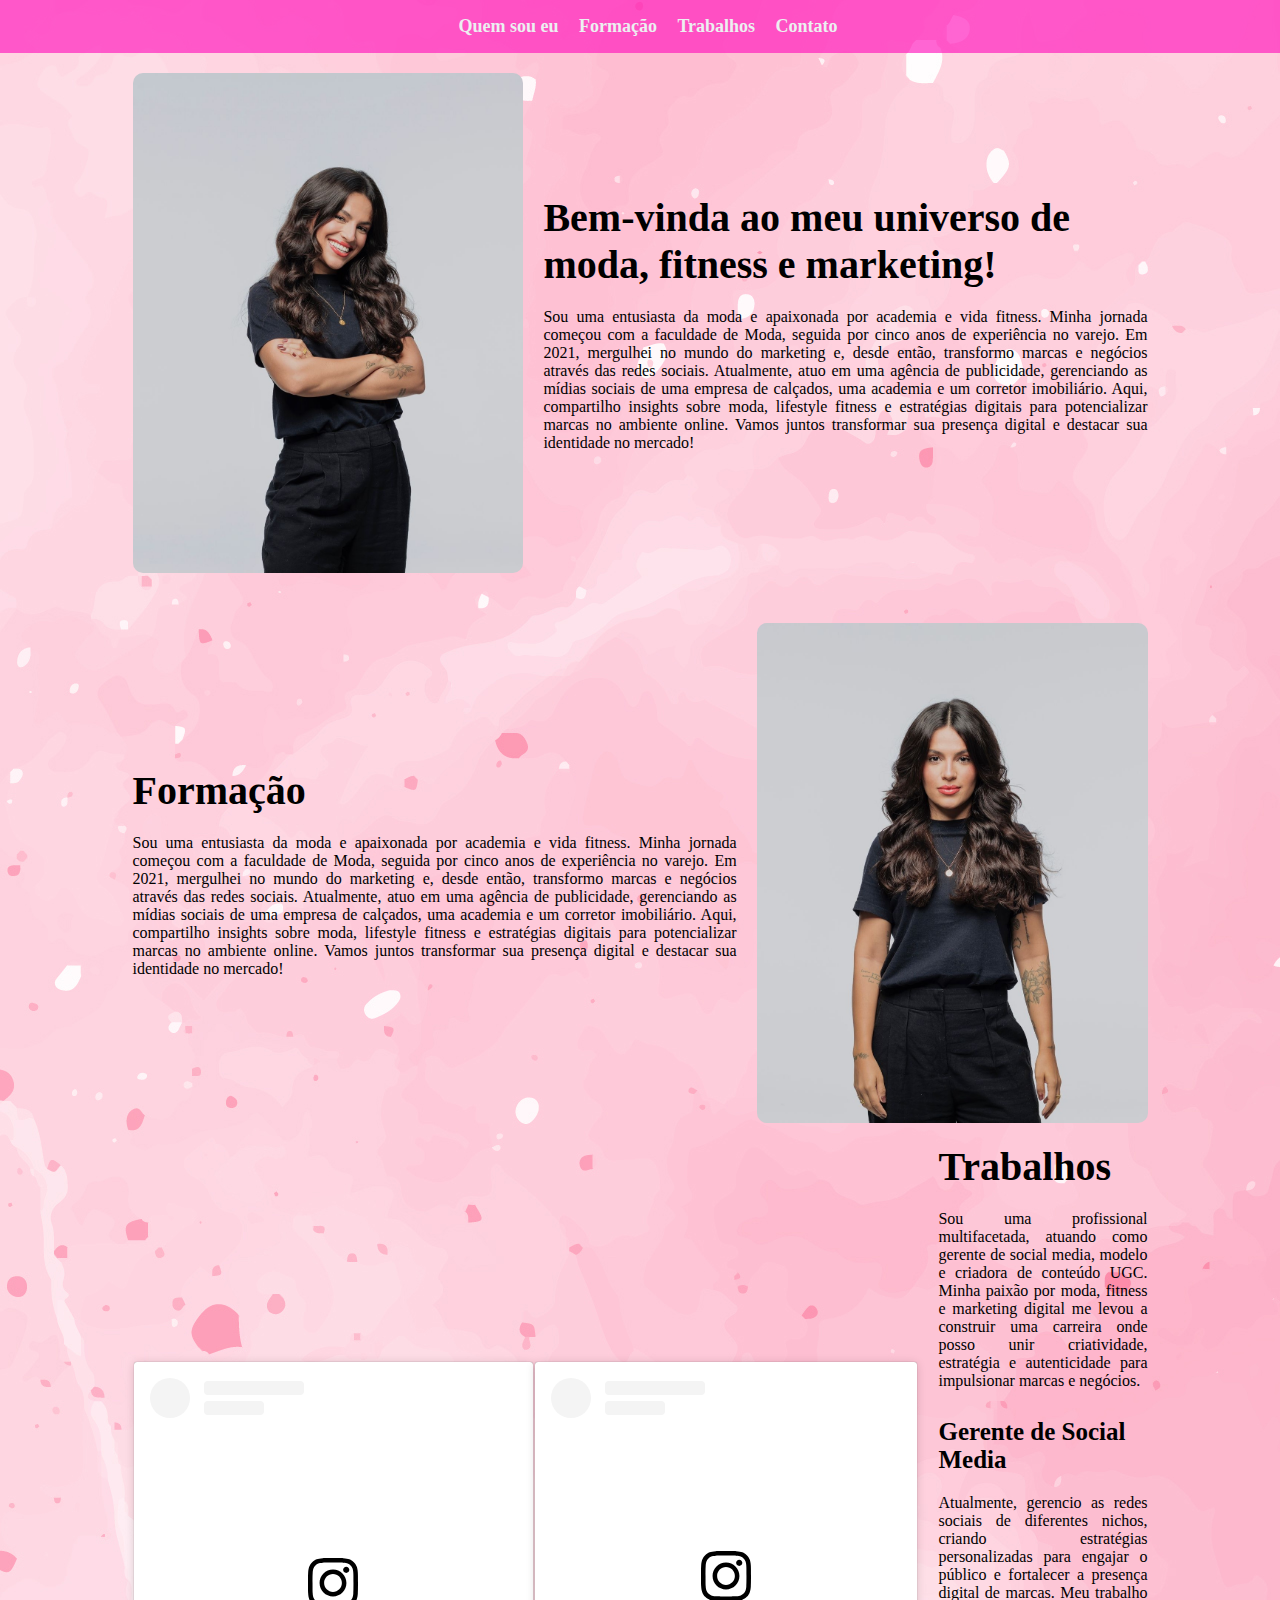
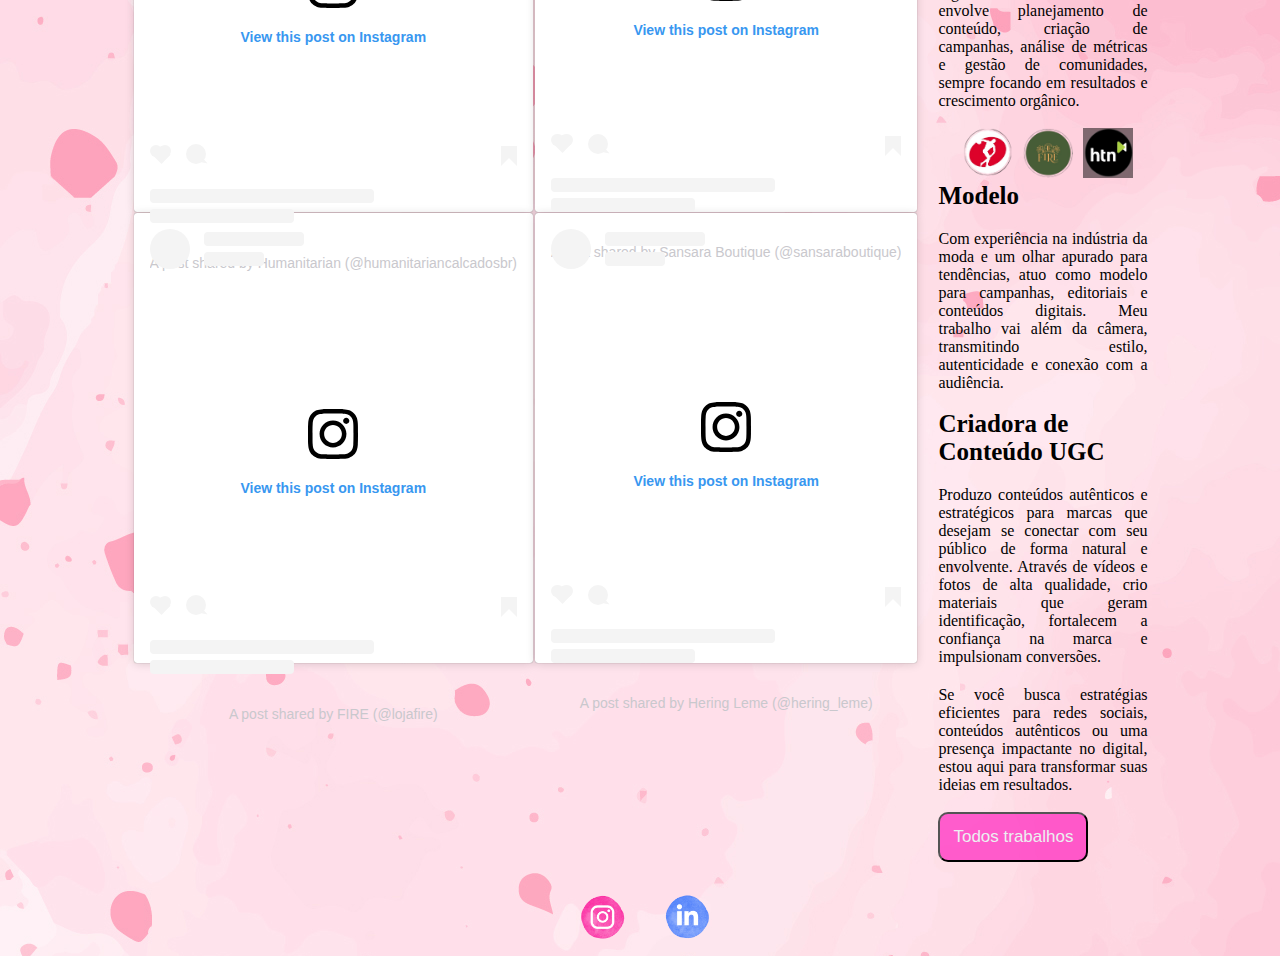
<file: index.HTML>
<!DOCTYPE html>
<html lang="pt-br">
<head>
    <meta charset="UTF-8">
    <meta name="viewport" content="width=device-width, initial-scale=1.0">
    <title>Giullia Tonolli</title>
    <link rel="stylesheet" href="./styles.css" />
</head>
<body>
    <header>
        <div class="container">
            <nav>
                <ul>
                    <li>
                        <a href="#sobre" title="Ir para a seção quem sou eu">Quem sou eu</a>
                    </li>
                    <li>
                        <a href="#formação" title="Ir para a seção quem sou eu">Formação</a>
                    </li>
                    <li>
                        <a href="#jobs" title="Ir para a seção quem sou eu">Trabalhos</a>
                    </li>
                    <li>
                        <a href="#preço" title="Ir para a seção quem sou eu">Contato</a>
                    </li>
                </ul>
            </nav>
         </div>
    </header>
    <section id="sobre">
        <div class="container">
            <img src="./f3.jpeg" alt="Foto da Giullia" id="foto1" />
            <div>
                <h1>Bem-vinda ao meu universo de moda, fitness e marketing!</h1>
                <p>
                    Sou uma entusiasta da moda e apaixonada por academia e vida fitness. Minha jornada começou com a faculdade de Moda, seguida por cinco anos de experiência no varejo. Em 2021, mergulhei no mundo do marketing e, desde então, transformo marcas e negócios através das redes sociais.
                    
                    Atualmente, atuo em uma agência de publicidade, gerenciando as mídias sociais de uma empresa de calçados, uma academia e um corretor imobiliário. Aqui, compartilho insights sobre moda, lifestyle fitness e estratégias digitais para potencializar marcas no ambiente online.
                    
                    Vamos juntos transformar sua presença digital e destacar sua identidade no mercado! </p>
            </div>
        </div>    
       
    </section>
    <section id="formação">
        <div class="container">
            <div>
                <h1>Formação</h1>
                <p>
                    Sou uma entusiasta da moda e apaixonada por academia e vida fitness. Minha jornada começou com a faculdade de Moda, seguida por cinco anos de experiência no varejo. Em 2021, mergulhei no mundo do marketing e, desde então, transformo marcas e negócios através das redes sociais.
                    
                    Atualmente, atuo em uma agência de publicidade, gerenciando as mídias sociais de uma empresa de calçados, uma academia e um corretor imobiliário. Aqui, compartilho insights sobre moda, lifestyle fitness e estratégias digitais para potencializar marcas no ambiente online.
                    
                    Vamos juntos transformar sua presença digital e destacar sua identidade no mercado! </p>
            </div>
            <img src="./f2.jpeg" alt="Foto da Giullia" id="foto2" />
        </div>  
    </section>
    <section id="jobs">
        <div class="container">
            <div class="trabalho-todos">
                <div class="trabalhos">
                <blockquote class="instagram-media" data-instgrm-permalink="https://www.instagram.com/reel/DGWNE7wJGr_/?utm_source=ig_embed&amp;utm_campaign=loading" data-instgrm-version="14" style=" background:#FFF; border:0; border-radius:3px; box-shadow:0 0 1px 0 rgba(0,0,0,0.5),0 1px 10px 0 rgba(0,0,0,0.15); margin: 1px; max-width:540px; min-width:326px; padding:0; width:99.375%; width:-webkit-calc(100% - 2px); width:calc(100% - 2px);"><div style="padding:16px;"> <a href="https://www.instagram.com/reel/DGWNE7wJGr_/?utm_source=ig_embed&amp;utm_campaign=loading" style=" background:#FFFFFF; line-height:0; padding:0 0; text-align:center; text-decoration:none; width:100%;" target="_blank"> <div style=" display: flex; flex-direction: row; align-items: center;"> <div style="background-color: #F4F4F4; border-radius: 50%; flex-grow: 0; height: 40px; margin-right: 14px; width: 40px;"></div> <div style="display: flex; flex-direction: column; flex-grow: 1; justify-content: center;"> <div style=" background-color: #F4F4F4; border-radius: 4px; flex-grow: 0; height: 14px; margin-bottom: 6px; width: 100px;"></div> <div style=" background-color: #F4F4F4; border-radius: 4px; flex-grow: 0; height: 14px; width: 60px;"></div></div></div><div style="padding: 19% 0;"></div> <div style="display:block; height:50px; margin:0 auto 12px; width:50px;"><svg width="50px" height="50px" viewBox="0 0 60 60" version="1.1" xmlns="https://www.w3.org/2000/svg" xmlns:xlink="https://www.w3.org/1999/xlink"><g stroke="none" stroke-width="1" fill="none" fill-rule="evenodd"><g transform="translate(-511.000000, -20.000000)" fill="#000000"><g><path d="M556.869,30.41 C554.814,30.41 553.148,32.076 553.148,34.131 C553.148,36.186 554.814,37.852 556.869,37.852 C558.924,37.852 560.59,36.186 560.59,34.131 C560.59,32.076 558.924,30.41 556.869,30.41 M541,60.657 C535.114,60.657 530.342,55.887 530.342,50 C530.342,44.114 535.114,39.342 541,39.342 C546.887,39.342 551.658,44.114 551.658,50 C551.658,55.887 546.887,60.657 541,60.657 M541,33.886 C532.1,33.886 524.886,41.1 524.886,50 C524.886,58.899 532.1,66.113 541,66.113 C549.9,66.113 557.115,58.899 557.115,50 C557.115,41.1 549.9,33.886 541,33.886 M565.378,62.101 C565.244,65.022 564.756,66.606 564.346,67.663 C563.803,69.06 563.154,70.057 562.106,71.106 C561.058,72.155 560.06,72.803 558.662,73.347 C557.607,73.757 556.021,74.244 553.102,74.378 C549.944,74.521 548.997,74.552 541,74.552 C533.003,74.552 532.056,74.521 528.898,74.378 C525.979,74.244 524.393,73.757 523.338,73.347 C521.94,72.803 520.942,72.155 519.894,71.106 C518.846,70.057 518.197,69.06 517.654,67.663 C517.244,66.606 516.755,65.022 516.623,62.101 C516.479,58.943 516.448,57.996 516.448,50 C516.448,42.003 516.479,41.056 516.623,37.899 C516.755,34.978 517.244,33.391 517.654,32.338 C518.197,30.938 518.846,29.942 519.894,28.894 C520.942,27.846 521.94,27.196 523.338,26.654 C524.393,26.244 525.979,25.756 528.898,25.623 C532.057,25.479 533.004,25.448 541,25.448 C548.997,25.448 549.943,25.479 553.102,25.623 C556.021,25.756 557.607,26.244 558.662,26.654 C560.06,27.196 561.058,27.846 562.106,28.894 C563.154,29.942 563.803,30.938 564.346,32.338 C564.756,33.391 565.244,34.978 565.378,37.899 C565.522,41.056 565.552,42.003 565.552,50 C565.552,57.996 565.522,58.943 565.378,62.101 M570.82,37.631 C570.674,34.438 570.167,32.258 569.425,30.349 C568.659,28.377 567.633,26.702 565.965,25.035 C564.297,23.368 562.623,22.342 560.652,21.575 C558.743,20.834 556.562,20.326 553.369,20.18 C550.169,20.033 549.148,20 541,20 C532.853,20 531.831,20.033 528.631,20.18 C525.438,20.326 523.257,20.834 521.349,21.575 C519.376,22.342 517.703,23.368 516.035,25.035 C514.368,26.702 513.342,28.377 512.574,30.349 C511.834,32.258 511.326,34.438 511.181,37.631 C511.035,40.831 511,41.851 511,50 C511,58.147 511.035,59.17 511.181,62.369 C511.326,65.562 511.834,67.743 512.574,69.651 C513.342,71.625 514.368,73.296 516.035,74.965 C517.703,76.634 519.376,77.658 521.349,78.425 C523.257,79.167 525.438,79.673 528.631,79.82 C531.831,79.965 532.853,80.001 541,80.001 C549.148,80.001 550.169,79.965 553.369,79.82 C556.562,79.673 558.743,79.167 560.652,78.425 C562.623,77.658 564.297,76.634 565.965,74.965 C567.633,73.296 568.659,71.625 569.425,69.651 C570.167,67.743 570.674,65.562 570.82,62.369 C570.966,59.17 571,58.147 571,50 C571,41.851 570.966,40.831 570.82,37.631"></path></g></g></g></svg></div><div style="padding-top: 8px;"> <div style=" color:#3897f0; font-family:Arial,sans-serif; font-size:14px; font-style:normal; font-weight:550; line-height:18px;">View this post on Instagram</div></div><div style="padding: 12.5% 0;"></div> <div style="display: flex; flex-direction: row; margin-bottom: 14px; align-items: center;"><div> <div style="background-color: #F4F4F4; border-radius: 50%; height: 12.5px; width: 12.5px; transform: translateX(0px) translateY(7px);"></div> <div style="background-color: #F4F4F4; height: 12.5px; transform: rotate(-45deg) translateX(3px) translateY(1px); width: 12.5px; flex-grow: 0; margin-right: 14px; margin-left: 2px;"></div> <div style="background-color: #F4F4F4; border-radius: 50%; height: 12.5px; width: 12.5px; transform: translateX(9px) translateY(-18px);"></div></div><div style="margin-left: 8px;"> <div style=" background-color: #F4F4F4; border-radius: 50%; flex-grow: 0; height: 20px; width: 20px;"></div> <div style=" width: 0; height: 0; border-top: 2px solid transparent; border-left: 6px solid #f4f4f4; border-bottom: 2px solid transparent; transform: translateX(16px) translateY(-4px) rotate(30deg)"></div></div><div style="margin-left: auto;"> <div style=" width: 0px; border-top: 8px solid #F4F4F4; border-right: 8px solid transparent; transform: translateY(16px);"></div> <div style=" background-color: #F4F4F4; flex-grow: 0; height: 12px; width: 16px; transform: translateY(-4px);"></div> <div style=" width: 0; height: 0; border-top: 8px solid #F4F4F4; border-left: 8px solid transparent; transform: translateY(-4px) translateX(8px);"></div></div></div> <div style="display: flex; flex-direction: column; flex-grow: 1; justify-content: center; margin-bottom: 24px;"> <div style=" background-color: #F4F4F4; border-radius: 4px; flex-grow: 0; height: 14px; margin-bottom: 6px; width: 224px;"></div> <div style=" background-color: #F4F4F4; border-radius: 4px; flex-grow: 0; height: 14px; width: 144px;"></div></div></a><p style=" color:#c9c8cd; font-family:Arial,sans-serif; font-size:14px; line-height:17px; margin-bottom:0; margin-top:8px; overflow:hidden; padding:8px 0 7px; text-align:center; text-overflow:ellipsis; white-space:nowrap;"><a href="https://www.instagram.com/reel/DGWNE7wJGr_/?utm_source=ig_embed&amp;utm_campaign=loading" style=" color:#c9c8cd; font-family:Arial,sans-serif; font-size:14px; font-style:normal; font-weight:normal; line-height:17px; text-decoration:none;" target="_blank">A post shared by Humanitarian (@humanitariancalcadosbr)</a></p></div></blockquote>
                <script async src="//www.instagram.com/embed.js"></script>
                <blockquote class="instagram-media" data-instgrm-permalink="https://www.instagram.com/reel/DGLdjeipETK/?utm_source=ig_embed&amp;utm_campaign=loading" data-instgrm-version="14" style=" background:#FFF; border:0; border-radius:3px; box-shadow:0 0 1px 0 rgba(0,0,0,0.5),0 1px 10px 0 rgba(0,0,0,0.15); margin: 1px; max-width:540px; min-width:326px; padding:0; width:99.375%; width:-webkit-calc(100% - 2px); width:calc(100% - 2px);"><div style="padding:16px;"> <a href="https://www.instagram.com/reel/DGLdjeipETK/?utm_source=ig_embed&amp;utm_campaign=loading" style=" background:#FFFFFF; line-height:0; padding:0 0; text-align:center; text-decoration:none; width:100%;" target="_blank"> <div style=" display: flex; flex-direction: row; align-items: center;"> <div style="background-color: #F4F4F4; border-radius: 50%; flex-grow: 0; height: 40px; margin-right: 14px; width: 40px;"></div> <div style="display: flex; flex-direction: column; flex-grow: 1; justify-content: center;"> <div style=" background-color: #F4F4F4; border-radius: 4px; flex-grow: 0; height: 14px; margin-bottom: 6px; width: 100px;"></div> <div style=" background-color: #F4F4F4; border-radius: 4px; flex-grow: 0; height: 14px; width: 60px;"></div></div></div><div style="padding: 19% 0;"></div> <div style="display:block; height:50px; margin:0 auto 12px; width:50px;"><svg width="50px" height="50px" viewBox="0 0 60 60" version="1.1" xmlns="https://www.w3.org/2000/svg" xmlns:xlink="https://www.w3.org/1999/xlink"><g stroke="none" stroke-width="1" fill="none" fill-rule="evenodd"><g transform="translate(-511.000000, -20.000000)" fill="#000000"><g><path d="M556.869,30.41 C554.814,30.41 553.148,32.076 553.148,34.131 C553.148,36.186 554.814,37.852 556.869,37.852 C558.924,37.852 560.59,36.186 560.59,34.131 C560.59,32.076 558.924,30.41 556.869,30.41 M541,60.657 C535.114,60.657 530.342,55.887 530.342,50 C530.342,44.114 535.114,39.342 541,39.342 C546.887,39.342 551.658,44.114 551.658,50 C551.658,55.887 546.887,60.657 541,60.657 M541,33.886 C532.1,33.886 524.886,41.1 524.886,50 C524.886,58.899 532.1,66.113 541,66.113 C549.9,66.113 557.115,58.899 557.115,50 C557.115,41.1 549.9,33.886 541,33.886 M565.378,62.101 C565.244,65.022 564.756,66.606 564.346,67.663 C563.803,69.06 563.154,70.057 562.106,71.106 C561.058,72.155 560.06,72.803 558.662,73.347 C557.607,73.757 556.021,74.244 553.102,74.378 C549.944,74.521 548.997,74.552 541,74.552 C533.003,74.552 532.056,74.521 528.898,74.378 C525.979,74.244 524.393,73.757 523.338,73.347 C521.94,72.803 520.942,72.155 519.894,71.106 C518.846,70.057 518.197,69.06 517.654,67.663 C517.244,66.606 516.755,65.022 516.623,62.101 C516.479,58.943 516.448,57.996 516.448,50 C516.448,42.003 516.479,41.056 516.623,37.899 C516.755,34.978 517.244,33.391 517.654,32.338 C518.197,30.938 518.846,29.942 519.894,28.894 C520.942,27.846 521.94,27.196 523.338,26.654 C524.393,26.244 525.979,25.756 528.898,25.623 C532.057,25.479 533.004,25.448 541,25.448 C548.997,25.448 549.943,25.479 553.102,25.623 C556.021,25.756 557.607,26.244 558.662,26.654 C560.06,27.196 561.058,27.846 562.106,28.894 C563.154,29.942 563.803,30.938 564.346,32.338 C564.756,33.391 565.244,34.978 565.378,37.899 C565.522,41.056 565.552,42.003 565.552,50 C565.552,57.996 565.522,58.943 565.378,62.101 M570.82,37.631 C570.674,34.438 570.167,32.258 569.425,30.349 C568.659,28.377 567.633,26.702 565.965,25.035 C564.297,23.368 562.623,22.342 560.652,21.575 C558.743,20.834 556.562,20.326 553.369,20.18 C550.169,20.033 549.148,20 541,20 C532.853,20 531.831,20.033 528.631,20.18 C525.438,20.326 523.257,20.834 521.349,21.575 C519.376,22.342 517.703,23.368 516.035,25.035 C514.368,26.702 513.342,28.377 512.574,30.349 C511.834,32.258 511.326,34.438 511.181,37.631 C511.035,40.831 511,41.851 511,50 C511,58.147 511.035,59.17 511.181,62.369 C511.326,65.562 511.834,67.743 512.574,69.651 C513.342,71.625 514.368,73.296 516.035,74.965 C517.703,76.634 519.376,77.658 521.349,78.425 C523.257,79.167 525.438,79.673 528.631,79.82 C531.831,79.965 532.853,80.001 541,80.001 C549.148,80.001 550.169,79.965 553.369,79.82 C556.562,79.673 558.743,79.167 560.652,78.425 C562.623,77.658 564.297,76.634 565.965,74.965 C567.633,73.296 568.659,71.625 569.425,69.651 C570.167,67.743 570.674,65.562 570.82,62.369 C570.966,59.17 571,58.147 571,50 C571,41.851 570.966,40.831 570.82,37.631"></path></g></g></g></svg></div><div style="padding-top: 8px;"> <div style=" color:#3897f0; font-family:Arial,sans-serif; font-size:14px; font-style:normal; font-weight:550; line-height:18px;">View this post on Instagram</div></div><div style="padding: 12.5% 0;"></div> <div style="display: flex; flex-direction: row; margin-bottom: 14px; align-items: center;"><div> <div style="background-color: #F4F4F4; border-radius: 50%; height: 12.5px; width: 12.5px; transform: translateX(0px) translateY(7px);"></div> <div style="background-color: #F4F4F4; height: 12.5px; transform: rotate(-45deg) translateX(3px) translateY(1px); width: 12.5px; flex-grow: 0; margin-right: 14px; margin-left: 2px;"></div> <div style="background-color: #F4F4F4; border-radius: 50%; height: 12.5px; width: 12.5px; transform: translateX(9px) translateY(-18px);"></div></div><div style="margin-left: 8px;"> <div style=" background-color: #F4F4F4; border-radius: 50%; flex-grow: 0; height: 20px; width: 20px;"></div> <div style=" width: 0; height: 0; border-top: 2px solid transparent; border-left: 6px solid #f4f4f4; border-bottom: 2px solid transparent; transform: translateX(16px) translateY(-4px) rotate(30deg)"></div></div><div style="margin-left: auto;"> <div style=" width: 0px; border-top: 8px solid #F4F4F4; border-right: 8px solid transparent; transform: translateY(16px);"></div> <div style=" background-color: #F4F4F4; flex-grow: 0; height: 12px; width: 16px; transform: translateY(-4px);"></div> <div style=" width: 0; height: 0; border-top: 8px solid #F4F4F4; border-left: 8px solid transparent; transform: translateY(-4px) translateX(8px);"></div></div></div> <div style="display: flex; flex-direction: column; flex-grow: 1; justify-content: center; margin-bottom: 24px;"> <div style=" background-color: #F4F4F4; border-radius: 4px; flex-grow: 0; height: 14px; margin-bottom: 6px; width: 224px;"></div> <div style=" background-color: #F4F4F4; border-radius: 4px; flex-grow: 0; height: 14px; width: 144px;"></div></div></a><p style=" color:#c9c8cd; font-family:Arial,sans-serif; font-size:14px; line-height:17px; margin-bottom:0; margin-top:8px; overflow:hidden; padding:8px 0 7px; text-align:center; text-overflow:ellipsis; white-space:nowrap;"><a href="https://www.instagram.com/reel/DGLdjeipETK/?utm_source=ig_embed&amp;utm_campaign=loading" style=" color:#c9c8cd; font-family:Arial,sans-serif; font-size:14px; font-style:normal; font-weight:normal; line-height:17px; text-decoration:none;" target="_blank">A post shared by FIRE (@lojafire)</a></p></div></blockquote>
                <script async src="//www.instagram.com/embed.js"></script>
                </div>
                <div class="trabalhos">
                <blockquote class="instagram-media" data-instgrm-permalink="https://www.instagram.com/reel/DGtF850uz4u/?utm_source=ig_embed&amp;utm_campaign=loading" data-instgrm-version="14" style=" background:#FFF; border:0; border-radius:3px; box-shadow:0 0 1px 0 rgba(0,0,0,0.5),0 1px 10px 0 rgba(0,0,0,0.15); margin: 1px; max-width:540px; min-width:326px; padding:0; width:99.375%; width:-webkit-calc(100% - 2px); width:calc(100% - 2px);"><div style="padding:16px;"> <a href="https://www.instagram.com/reel/DGtF850uz4u/?utm_source=ig_embed&amp;utm_campaign=loading" style=" background:#FFFFFF; line-height:0; padding:0 0; text-align:center; text-decoration:none; width:100%;" target="_blank"> <div style=" display: flex; flex-direction: row; align-items: center;"> <div style="background-color: #F4F4F4; border-radius: 50%; flex-grow: 0; height: 40px; margin-right: 14px; width: 40px;"></div> <div style="display: flex; flex-direction: column; flex-grow: 1; justify-content: center;"> <div style=" background-color: #F4F4F4; border-radius: 4px; flex-grow: 0; height: 14px; margin-bottom: 6px; width: 100px;"></div> <div style=" background-color: #F4F4F4; border-radius: 4px; flex-grow: 0; height: 14px; width: 60px;"></div></div></div><div style="padding: 19% 0;"></div> <div style="display:block; height:50px; margin:0 auto 12px; width:50px;"><svg width="50px" height="50px" viewBox="0 0 60 60" version="1.1" xmlns="https://www.w3.org/2000/svg" xmlns:xlink="https://www.w3.org/1999/xlink"><g stroke="none" stroke-width="1" fill="none" fill-rule="evenodd"><g transform="translate(-511.000000, -20.000000)" fill="#000000"><g><path d="M556.869,30.41 C554.814,30.41 553.148,32.076 553.148,34.131 C553.148,36.186 554.814,37.852 556.869,37.852 C558.924,37.852 560.59,36.186 560.59,34.131 C560.59,32.076 558.924,30.41 556.869,30.41 M541,60.657 C535.114,60.657 530.342,55.887 530.342,50 C530.342,44.114 535.114,39.342 541,39.342 C546.887,39.342 551.658,44.114 551.658,50 C551.658,55.887 546.887,60.657 541,60.657 M541,33.886 C532.1,33.886 524.886,41.1 524.886,50 C524.886,58.899 532.1,66.113 541,66.113 C549.9,66.113 557.115,58.899 557.115,50 C557.115,41.1 549.9,33.886 541,33.886 M565.378,62.101 C565.244,65.022 564.756,66.606 564.346,67.663 C563.803,69.06 563.154,70.057 562.106,71.106 C561.058,72.155 560.06,72.803 558.662,73.347 C557.607,73.757 556.021,74.244 553.102,74.378 C549.944,74.521 548.997,74.552 541,74.552 C533.003,74.552 532.056,74.521 528.898,74.378 C525.979,74.244 524.393,73.757 523.338,73.347 C521.94,72.803 520.942,72.155 519.894,71.106 C518.846,70.057 518.197,69.06 517.654,67.663 C517.244,66.606 516.755,65.022 516.623,62.101 C516.479,58.943 516.448,57.996 516.448,50 C516.448,42.003 516.479,41.056 516.623,37.899 C516.755,34.978 517.244,33.391 517.654,32.338 C518.197,30.938 518.846,29.942 519.894,28.894 C520.942,27.846 521.94,27.196 523.338,26.654 C524.393,26.244 525.979,25.756 528.898,25.623 C532.057,25.479 533.004,25.448 541,25.448 C548.997,25.448 549.943,25.479 553.102,25.623 C556.021,25.756 557.607,26.244 558.662,26.654 C560.06,27.196 561.058,27.846 562.106,28.894 C563.154,29.942 563.803,30.938 564.346,32.338 C564.756,33.391 565.244,34.978 565.378,37.899 C565.522,41.056 565.552,42.003 565.552,50 C565.552,57.996 565.522,58.943 565.378,62.101 M570.82,37.631 C570.674,34.438 570.167,32.258 569.425,30.349 C568.659,28.377 567.633,26.702 565.965,25.035 C564.297,23.368 562.623,22.342 560.652,21.575 C558.743,20.834 556.562,20.326 553.369,20.18 C550.169,20.033 549.148,20 541,20 C532.853,20 531.831,20.033 528.631,20.18 C525.438,20.326 523.257,20.834 521.349,21.575 C519.376,22.342 517.703,23.368 516.035,25.035 C514.368,26.702 513.342,28.377 512.574,30.349 C511.834,32.258 511.326,34.438 511.181,37.631 C511.035,40.831 511,41.851 511,50 C511,58.147 511.035,59.17 511.181,62.369 C511.326,65.562 511.834,67.743 512.574,69.651 C513.342,71.625 514.368,73.296 516.035,74.965 C517.703,76.634 519.376,77.658 521.349,78.425 C523.257,79.167 525.438,79.673 528.631,79.82 C531.831,79.965 532.853,80.001 541,80.001 C549.148,80.001 550.169,79.965 553.369,79.82 C556.562,79.673 558.743,79.167 560.652,78.425 C562.623,77.658 564.297,76.634 565.965,74.965 C567.633,73.296 568.659,71.625 569.425,69.651 C570.167,67.743 570.674,65.562 570.82,62.369 C570.966,59.17 571,58.147 571,50 C571,41.851 570.966,40.831 570.82,37.631"></path></g></g></g></svg></div><div style="padding-top: 8px;"> <div style=" color:#3897f0; font-family:Arial,sans-serif; font-size:14px; font-style:normal; font-weight:550; line-height:18px;">View this post on Instagram</div></div><div style="padding: 12.5% 0;"></div> <div style="display: flex; flex-direction: row; margin-bottom: 14px; align-items: center;"><div> <div style="background-color: #F4F4F4; border-radius: 50%; height: 12.5px; width: 12.5px; transform: translateX(0px) translateY(7px);"></div> <div style="background-color: #F4F4F4; height: 12.5px; transform: rotate(-45deg) translateX(3px) translateY(1px); width: 12.5px; flex-grow: 0; margin-right: 14px; margin-left: 2px;"></div> <div style="background-color: #F4F4F4; border-radius: 50%; height: 12.5px; width: 12.5px; transform: translateX(9px) translateY(-18px);"></div></div><div style="margin-left: 8px;"> <div style=" background-color: #F4F4F4; border-radius: 50%; flex-grow: 0; height: 20px; width: 20px;"></div> <div style=" width: 0; height: 0; border-top: 2px solid transparent; border-left: 6px solid #f4f4f4; border-bottom: 2px solid transparent; transform: translateX(16px) translateY(-4px) rotate(30deg)"></div></div><div style="margin-left: auto;"> <div style=" width: 0px; border-top: 8px solid #F4F4F4; border-right: 8px solid transparent; transform: translateY(16px);"></div> <div style=" background-color: #F4F4F4; flex-grow: 0; height: 12px; width: 16px; transform: translateY(-4px);"></div> <div style=" width: 0; height: 0; border-top: 8px solid #F4F4F4; border-left: 8px solid transparent; transform: translateY(-4px) translateX(8px);"></div></div></div> <div style="display: flex; flex-direction: column; flex-grow: 1; justify-content: center; margin-bottom: 24px;"> <div style=" background-color: #F4F4F4; border-radius: 4px; flex-grow: 0; height: 14px; margin-bottom: 6px; width: 224px;"></div> <div style=" background-color: #F4F4F4; border-radius: 4px; flex-grow: 0; height: 14px; width: 144px;"></div></div></a><p style=" color:#c9c8cd; font-family:Arial,sans-serif; font-size:14px; line-height:17px; margin-bottom:0; margin-top:8px; overflow:hidden; padding:8px 0 7px; text-align:center; text-overflow:ellipsis; white-space:nowrap;"><a href="https://www.instagram.com/reel/DGtF850uz4u/?utm_source=ig_embed&amp;utm_campaign=loading" style=" color:#c9c8cd; font-family:Arial,sans-serif; font-size:14px; font-style:normal; font-weight:normal; line-height:17px; text-decoration:none;" target="_blank">A post shared by Sansara Boutique (@sansaraboutique)</a></p></div></blockquote>
                <script async src="//www.instagram.com/embed.js"></script>
                <blockquote class="instagram-media" data-instgrm-permalink="https://www.instagram.com/reel/DDzYHZ_Obgf/?utm_source=ig_embed&amp;utm_campaign=loading" data-instgrm-version="14" style=" background:#FFF; border:0; border-radius:3px; box-shadow:0 0 1px 0 rgba(0,0,0,0.5),0 1px 10px 0 rgba(0,0,0,0.15); margin: 1px; max-width:540px; min-width:326px; padding:0; width:99.375%; width:-webkit-calc(100% - 2px); width:calc(100% - 2px);"><div style="padding:16px;"> <a href="https://www.instagram.com/reel/DDzYHZ_Obgf/?utm_source=ig_embed&amp;utm_campaign=loading" style=" background:#FFFFFF; line-height:0; padding:0 0; text-align:center; text-decoration:none; width:100%;" target="_blank"> <div style=" display: flex; flex-direction: row; align-items: center;"> <div style="background-color: #F4F4F4; border-radius: 50%; flex-grow: 0; height: 40px; margin-right: 14px; width: 40px;"></div> <div style="display: flex; flex-direction: column; flex-grow: 1; justify-content: center;"> <div style=" background-color: #F4F4F4; border-radius: 4px; flex-grow: 0; height: 14px; margin-bottom: 6px; width: 100px;"></div> <div style=" background-color: #F4F4F4; border-radius: 4px; flex-grow: 0; height: 14px; width: 60px;"></div></div></div><div style="padding: 19% 0;"></div> <div style="display:block; height:50px; margin:0 auto 12px; width:50px;"><svg width="50px" height="50px" viewBox="0 0 60 60" version="1.1" xmlns="https://www.w3.org/2000/svg" xmlns:xlink="https://www.w3.org/1999/xlink"><g stroke="none" stroke-width="1" fill="none" fill-rule="evenodd"><g transform="translate(-511.000000, -20.000000)" fill="#000000"><g><path d="M556.869,30.41 C554.814,30.41 553.148,32.076 553.148,34.131 C553.148,36.186 554.814,37.852 556.869,37.852 C558.924,37.852 560.59,36.186 560.59,34.131 C560.59,32.076 558.924,30.41 556.869,30.41 M541,60.657 C535.114,60.657 530.342,55.887 530.342,50 C530.342,44.114 535.114,39.342 541,39.342 C546.887,39.342 551.658,44.114 551.658,50 C551.658,55.887 546.887,60.657 541,60.657 M541,33.886 C532.1,33.886 524.886,41.1 524.886,50 C524.886,58.899 532.1,66.113 541,66.113 C549.9,66.113 557.115,58.899 557.115,50 C557.115,41.1 549.9,33.886 541,33.886 M565.378,62.101 C565.244,65.022 564.756,66.606 564.346,67.663 C563.803,69.06 563.154,70.057 562.106,71.106 C561.058,72.155 560.06,72.803 558.662,73.347 C557.607,73.757 556.021,74.244 553.102,74.378 C549.944,74.521 548.997,74.552 541,74.552 C533.003,74.552 532.056,74.521 528.898,74.378 C525.979,74.244 524.393,73.757 523.338,73.347 C521.94,72.803 520.942,72.155 519.894,71.106 C518.846,70.057 518.197,69.06 517.654,67.663 C517.244,66.606 516.755,65.022 516.623,62.101 C516.479,58.943 516.448,57.996 516.448,50 C516.448,42.003 516.479,41.056 516.623,37.899 C516.755,34.978 517.244,33.391 517.654,32.338 C518.197,30.938 518.846,29.942 519.894,28.894 C520.942,27.846 521.94,27.196 523.338,26.654 C524.393,26.244 525.979,25.756 528.898,25.623 C532.057,25.479 533.004,25.448 541,25.448 C548.997,25.448 549.943,25.479 553.102,25.623 C556.021,25.756 557.607,26.244 558.662,26.654 C560.06,27.196 561.058,27.846 562.106,28.894 C563.154,29.942 563.803,30.938 564.346,32.338 C564.756,33.391 565.244,34.978 565.378,37.899 C565.522,41.056 565.552,42.003 565.552,50 C565.552,57.996 565.522,58.943 565.378,62.101 M570.82,37.631 C570.674,34.438 570.167,32.258 569.425,30.349 C568.659,28.377 567.633,26.702 565.965,25.035 C564.297,23.368 562.623,22.342 560.652,21.575 C558.743,20.834 556.562,20.326 553.369,20.18 C550.169,20.033 549.148,20 541,20 C532.853,20 531.831,20.033 528.631,20.18 C525.438,20.326 523.257,20.834 521.349,21.575 C519.376,22.342 517.703,23.368 516.035,25.035 C514.368,26.702 513.342,28.377 512.574,30.349 C511.834,32.258 511.326,34.438 511.181,37.631 C511.035,40.831 511,41.851 511,50 C511,58.147 511.035,59.17 511.181,62.369 C511.326,65.562 511.834,67.743 512.574,69.651 C513.342,71.625 514.368,73.296 516.035,74.965 C517.703,76.634 519.376,77.658 521.349,78.425 C523.257,79.167 525.438,79.673 528.631,79.82 C531.831,79.965 532.853,80.001 541,80.001 C549.148,80.001 550.169,79.965 553.369,79.82 C556.562,79.673 558.743,79.167 560.652,78.425 C562.623,77.658 564.297,76.634 565.965,74.965 C567.633,73.296 568.659,71.625 569.425,69.651 C570.167,67.743 570.674,65.562 570.82,62.369 C570.966,59.17 571,58.147 571,50 C571,41.851 570.966,40.831 570.82,37.631"></path></g></g></g></svg></div><div style="padding-top: 8px;"> <div style=" color:#3897f0; font-family:Arial,sans-serif; font-size:14px; font-style:normal; font-weight:550; line-height:18px;">View this post on Instagram</div></div><div style="padding: 12.5% 0;"></div> <div style="display: flex; flex-direction: row; margin-bottom: 14px; align-items: center;"><div> <div style="background-color: #F4F4F4; border-radius: 50%; height: 12.5px; width: 12.5px; transform: translateX(0px) translateY(7px);"></div> <div style="background-color: #F4F4F4; height: 12.5px; transform: rotate(-45deg) translateX(3px) translateY(1px); width: 12.5px; flex-grow: 0; margin-right: 14px; margin-left: 2px;"></div> <div style="background-color: #F4F4F4; border-radius: 50%; height: 12.5px; width: 12.5px; transform: translateX(9px) translateY(-18px);"></div></div><div style="margin-left: 8px;"> <div style=" background-color: #F4F4F4; border-radius: 50%; flex-grow: 0; height: 20px; width: 20px;"></div> <div style=" width: 0; height: 0; border-top: 2px solid transparent; border-left: 6px solid #f4f4f4; border-bottom: 2px solid transparent; transform: translateX(16px) translateY(-4px) rotate(30deg)"></div></div><div style="margin-left: auto;"> <div style=" width: 0px; border-top: 8px solid #F4F4F4; border-right: 8px solid transparent; transform: translateY(16px);"></div> <div style=" background-color: #F4F4F4; flex-grow: 0; height: 12px; width: 16px; transform: translateY(-4px);"></div> <div style=" width: 0; height: 0; border-top: 8px solid #F4F4F4; border-left: 8px solid transparent; transform: translateY(-4px) translateX(8px);"></div></div></div> <div style="display: flex; flex-direction: column; flex-grow: 1; justify-content: center; margin-bottom: 24px;"> <div style=" background-color: #F4F4F4; border-radius: 4px; flex-grow: 0; height: 14px; margin-bottom: 6px; width: 224px;"></div> <div style=" background-color: #F4F4F4; border-radius: 4px; flex-grow: 0; height: 14px; width: 144px;"></div></div></a><p style=" color:#c9c8cd; font-family:Arial,sans-serif; font-size:14px; line-height:17px; margin-bottom:0; margin-top:8px; overflow:hidden; padding:8px 0 7px; text-align:center; text-overflow:ellipsis; white-space:nowrap;"><a href="https://www.instagram.com/reel/DDzYHZ_Obgf/?utm_source=ig_embed&amp;utm_campaign=loading" style=" color:#c9c8cd; font-family:Arial,sans-serif; font-size:14px; font-style:normal; font-weight:normal; line-height:17px; text-decoration:none;" target="_blank">A post shared by Hering Leme (@hering_leme)</a></p></div></blockquote>
                <script async src="//www.instagram.com/embed.js"></script>
                </div>
            </div>
            <div>
                <h1>Trabalhos</h1>
                <p>Sou uma profissional multifacetada, atuando como gerente de social media, modelo e criadora de conteúdo UGC. Minha paixão por moda, fitness e marketing digital me levou a construir uma carreira onde posso unir criatividade, estratégia e autenticidade para impulsionar marcas e negócios.<br></p>
                <h2><br >Gerente de Social Media</h2>
                <p>Atualmente, gerencio as redes sociais de diferentes nichos, criando estratégias personalizadas para engajar o público e fortalecer a presença digital de marcas. Meu trabalho envolve planejamento de conteúdo, criação de campanhas, análise de métricas e gestão de comunidades, sempre focando em resultados e crescimento orgânico.<br><br></p>
                <div class="marcas-social">
                    <a href="https://www.instagram.com/ciaathleticaclubecultura/"><img src="CIA.png" alt="logo-cia" id="marca" /></a>
                    <a href="https://www.instagram.com/lojafire/"><img src="FIRE.png" alt="logo-fire" id="marca" /></a>
                    <a href="https://www.instagram.com/humanitariancalcadosbr/"><img src="HTN.png"  alt="logo-htn" id="marca" /></a>
                </div>
                <h2>Modelo</h2>
                <p>Com experiência na indústria da moda e um olhar apurado para tendências, atuo como modelo para campanhas, editoriais e conteúdos digitais. Meu trabalho vai além da câmera, transmitindo estilo, autenticidade e conexão com a audiência.<br><br></p>
                <h2>Criadora de Conteúdo UGC</h2>
                <p>Produzo conteúdos autênticos e estratégicos para marcas que desejam se conectar com seu público de forma natural e envolvente. Através de vídeos e fotos de alta qualidade, crio materiais que geram identificação, fortalecem a confiança na marca e impulsionam conversões.</p>
                <p>Se você busca estratégias eficientes para redes sociais, conteúdos autênticos ou uma presença impactante no digital, estou aqui para transformar suas ideias em resultados.<br><br></p>
                    
                    <button><a href="jobs.html">Todos trabalhos</a></button>
                    
                </div>

</div>
    </section>
    <section id="preço">
        <div class="container">
            <div>
                <a href="https://www.instagram.com/giulliatonolli/"><img src="Instagram.png" alt="logo-instagram" id="social-media" /></a>
                <a href="https://www.linkedin.com/in/giulliatonollirego/"><img src="Linkedin.png" alt="logo-linkedin" id="social-media" /> </a>
            </div>

        </div>
    </section>
</body>
</html>
</file>
<file: styles.css>
*{
    margin: 0;
    padding: 0;
    box-sizing: border-box;
}

body{
    background-image: url(background.jpg);
}

header{
    padding: 16px 0;
    background-color: #ff14bca6;
    color: #ecf0f1;
}

header nav li{
    display: inline;
    margin-left: 16px;
    font-size: 18px;   
}

header nav li a{
    color: #ecf0f1;
    text-decoration: none;
    font-weight: bold;
}

.container{
    max-width: 1280px;
    width: 100%;
    margin: 0 auto;
}

header .container,
section .container{
    display: flex;
    align-items: center;
    justify-content: center;
}

section .container{
    max-width: 1015px;
    margin-top: 20px;
}

section p,
.trabalho-todos p{
    text-align: justify;
    margin-top: 20px;
}

#foto1{
    max-height: 500px;
    margin-right: 20px;
    border-radius: 10px;
}

#formação p{
    margin-right: 20px;
}

#foto2{
    max-height: 500px;
    border-radius: 10px;
}

#formação{
    margin-top: 50px;
}

.instagram-media{
    width: auto;
    max-height: 450px;
}

.trabalho-todos{
    display: flex;
    align-items: center;
    margin-top: 20px;
    margin-right: 20px;
}

.marcas-social{
    display: flex;
    justify-content: center;
}

#marca{
    width: 50px;
    margin-left:10px;
}

form input,
form textarea,
form button{
    display: block;
    width: 320px;
    margin-bottom: 8px;
    padding: 8px;
}

form textarea{
    resize: none;
    height: 180px;
}

#contato{
    align-items: start;
}

h1{
    font-size: 40px;
    font-weight: bold;
}

h2{
    font-size: 25px;
    font-weight: bold;
}

#social-media{
    width: 70px;
    margin-left:10px;
}

button{
    background-color: #ff14bca6;
    height: 50px;
    width: 150px;
    border-radius: 10px;

}

button a{
    color: #ecf0f1;
    text-decoration: none;
    font-size: 17px;
}
</file>
